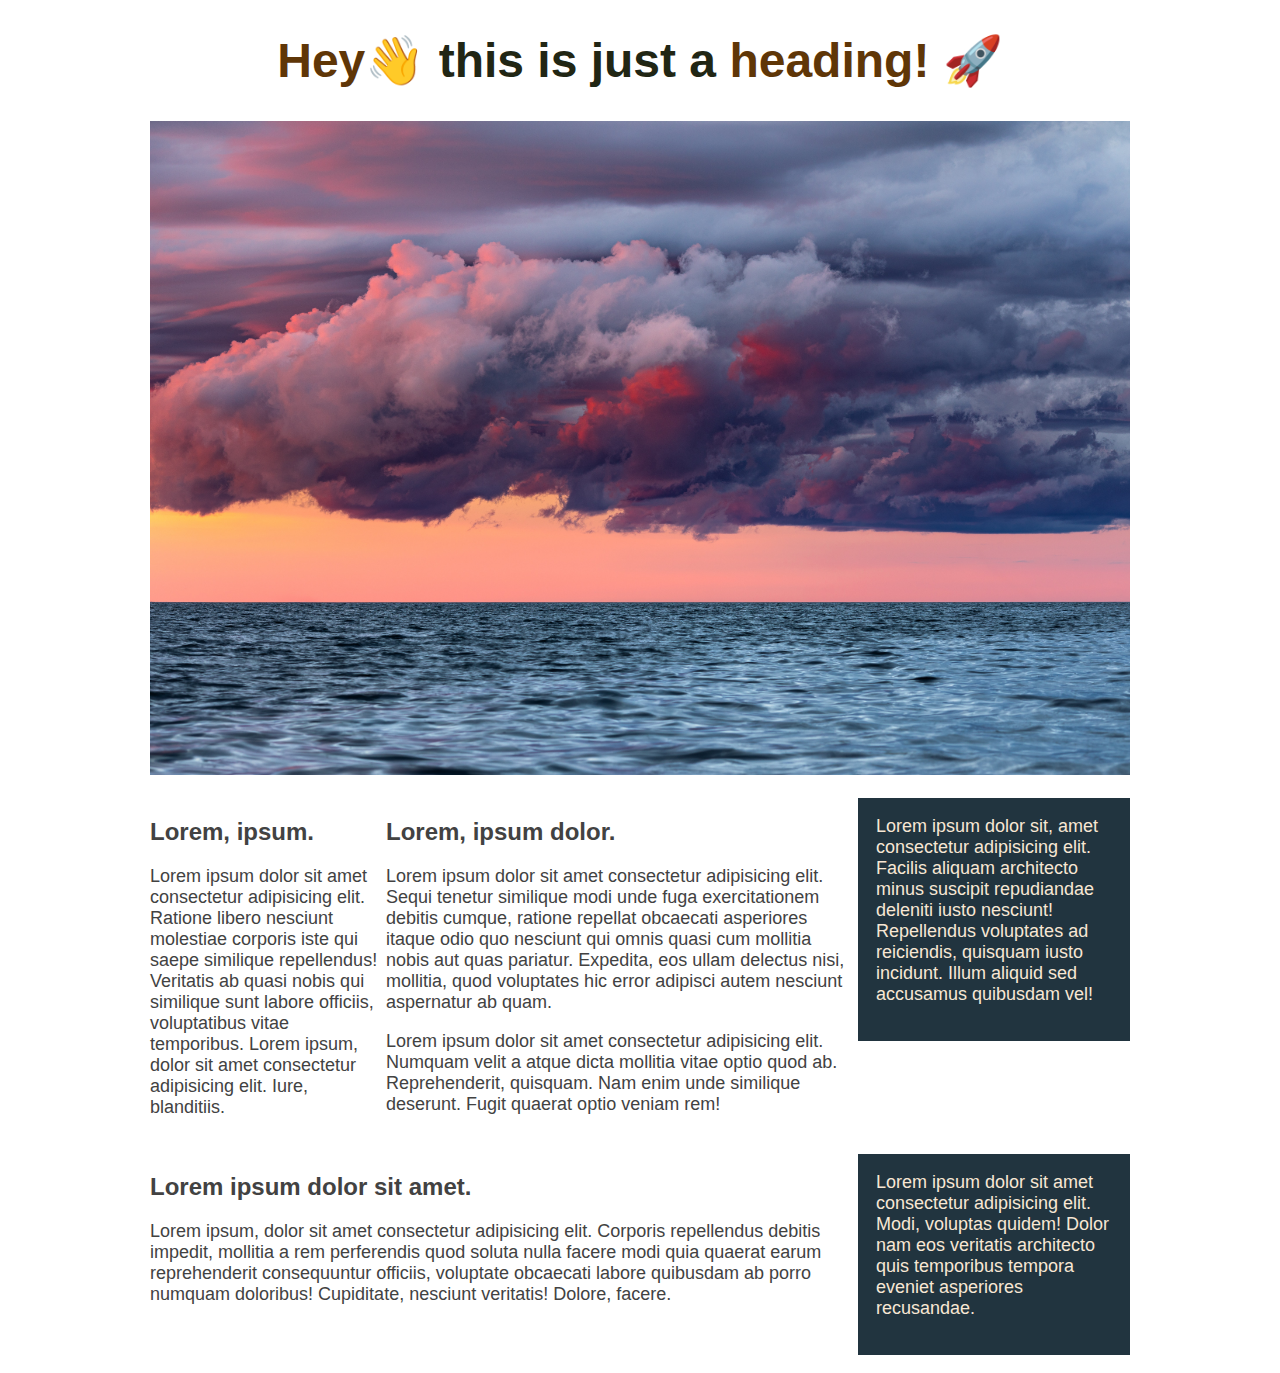
<file: Flexbox & Media Queries/index.html>
<!DOCTYPE html>
<html lang="en">
  <head>
    <meta charset="UTF-8" />
    <meta http-equiv="X-UA-Compatible" content="IE=edge" />
    <meta name="viewport" content="width=device-width, initial-scale=1.0" />
    <title>Flex-Box</title>
    <link rel="stylesheet" href="styles.css" />
  </head>
  <body>
    <div class="container">
      <h1>
        <span>Hey👋 </span>this is just a <span> heading!</span> &#128640;
      </h1>
      <img src="./images/img.jpg" alt="clouds" />
      <div class="columns">
        <div class="col col-1">
          <h2>Lorem, ipsum.</h2>
          <p>
            Lorem ipsum dolor sit amet consectetur adipisicing elit. Ratione
            libero nesciunt molestiae corporis iste qui saepe similique
            repellendus! Veritatis ab quasi nobis qui similique sunt labore
            officiis, voluptatibus vitae temporibus. Lorem ipsum, dolor sit amet
            consectetur adipisicing elit. Iure, blanditiis.
          </p>
        </div>
        <div class="col col-2">
          <h2>Lorem, ipsum dolor.</h2>
          <p>
            Lorem ipsum dolor sit amet consectetur adipisicing elit. Sequi
            tenetur similique modi unde fuga exercitationem debitis cumque,
            ratione repellat obcaecati asperiores itaque odio quo nesciunt qui
            omnis quasi cum mollitia nobis aut quas pariatur. Expedita, eos
            ullam delectus nisi, mollitia, quod voluptates hic error adipisci
            autem nesciunt aspernatur ab quam.
          </p>
          <p>
            Lorem ipsum dolor sit amet consectetur adipisicing elit. Numquam
            velit a atque dicta mollitia vitae optio quod ab. Reprehenderit,
            quisquam. Nam enim unde similique deserunt. Fugit quaerat optio
            veniam rem!
          </p>
        </div>
        <div class="col col-bg col-1">
          <p>
            Lorem ipsum dolor sit, amet consectetur adipisicing elit. Facilis
            aliquam architecto minus suscipit repudiandae deleniti iusto
            nesciunt! Repellendus voluptates ad reiciendis, quisquam iusto
            incidunt. Illum aliquid sed accusamus quibusdam vel!
          </p>
        </div>
      </div>
      <div class="columns">
        <div class="col col-3">
          <h2>Lorem ipsum dolor sit amet.</h2>
          <p>
            Lorem ipsum, dolor sit amet consectetur adipisicing elit. Corporis
            repellendus debitis impedit, mollitia a rem perferendis quod soluta
            nulla facere modi quia quaerat earum reprehenderit consequuntur
            officiis, voluptate obcaecati labore quibusdam ab porro numquam
            doloribus! Cupiditate, nesciunt veritatis! Dolore, facere.
          </p>
        </div>
        <div class="col col-bg col-1">
          <p>
            Lorem ipsum dolor sit amet consectetur adipisicing elit. Modi,
            voluptas quidem! Dolor nam eos veritatis architecto quis temporibus
            tempora eveniet asperiores recusandae.
          </p>
        </div>
      </div>
    </div>
  </body>
</html>
</file>
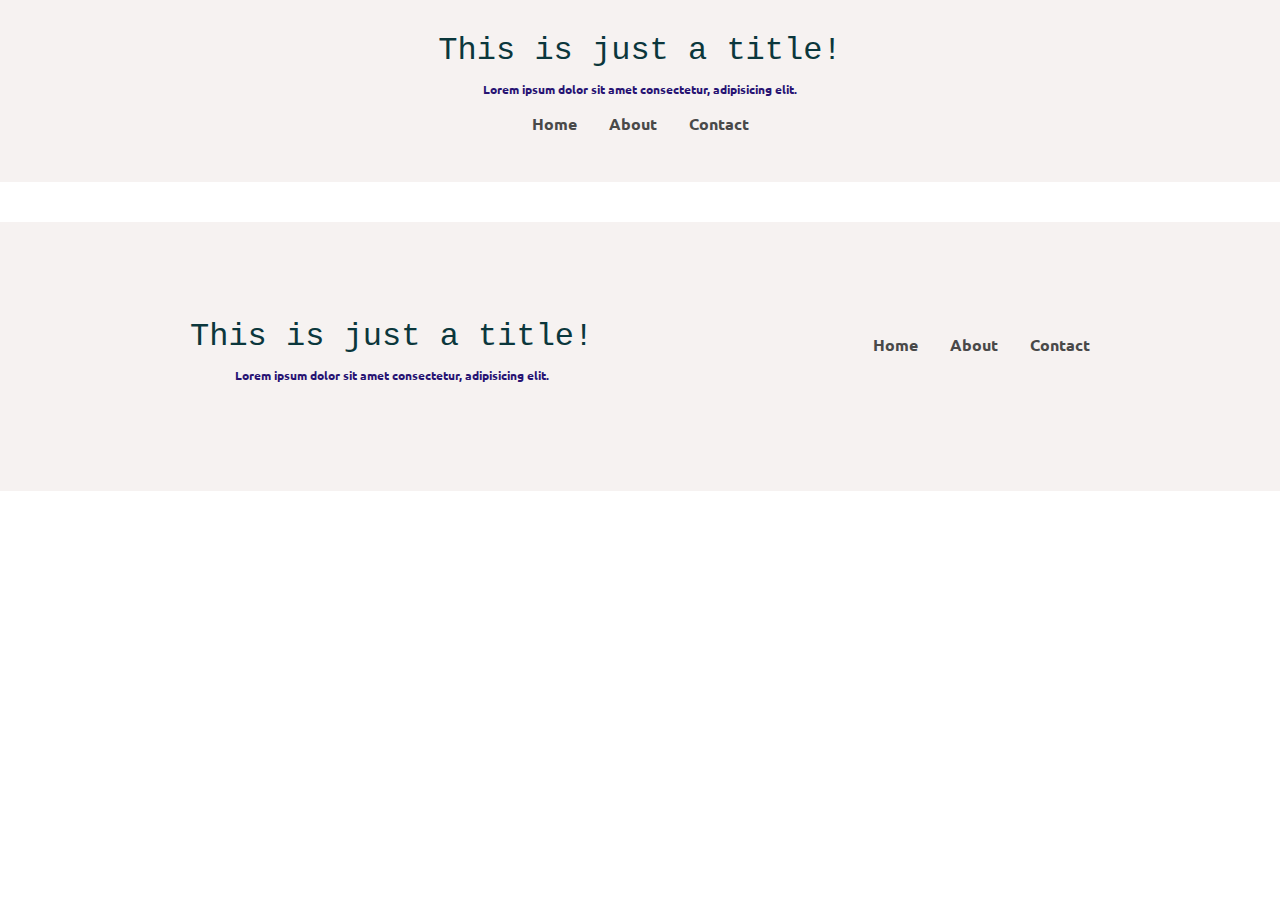
<file: Navigation/index.html>
<!DOCTYPE html>
<html lang="en">
  <head>
    <meta charset="UTF-8" />
    <meta http-equiv="X-UA-Compatible" content="IE=edge" />
    <meta name="viewport" content="width=device-width, initial-scale=1.0" />
    <title>Navigation</title>
    <link
      href="https://fonts.googleapis.com/css2?family=Ubuntu:wght@400;700&display=swap"
      rel="stylesheet"
    />
    <link rel="stylesheet" href="styles.css" />
  </head>
  <body>
    <header>
      <div class="container-one">
        <div class="title">
          <h1>This is just a title!</h1>
          <p>Lorem ipsum dolor sit amet consectetur, adipisicing elit.</p>
        </div>
        <nav>
          <ul>
            <li><a href="#">Home</a></li>
            <li><a href="#">About</a></li>
            <li><a href="#">Contact</a></li>
          </ul>
        </nav>
      </div>
    </header>

    <br />
    <br />

    <header>
      <div class="container-two">
        <div class="title">
          <h1>This is just a title!</h1>
          <p>Lorem ipsum dolor sit amet consectetur, adipisicing elit.</p>
        </div>
        <nav>
          <ul>
            <li><a href="#">Home</a></li>
            <li><a href="#">About</a></li>
            <li><a href="#">Contact</a></li>
          </ul>
        </nav>
      </div>
    </header>
  </body>
</html>
</file>
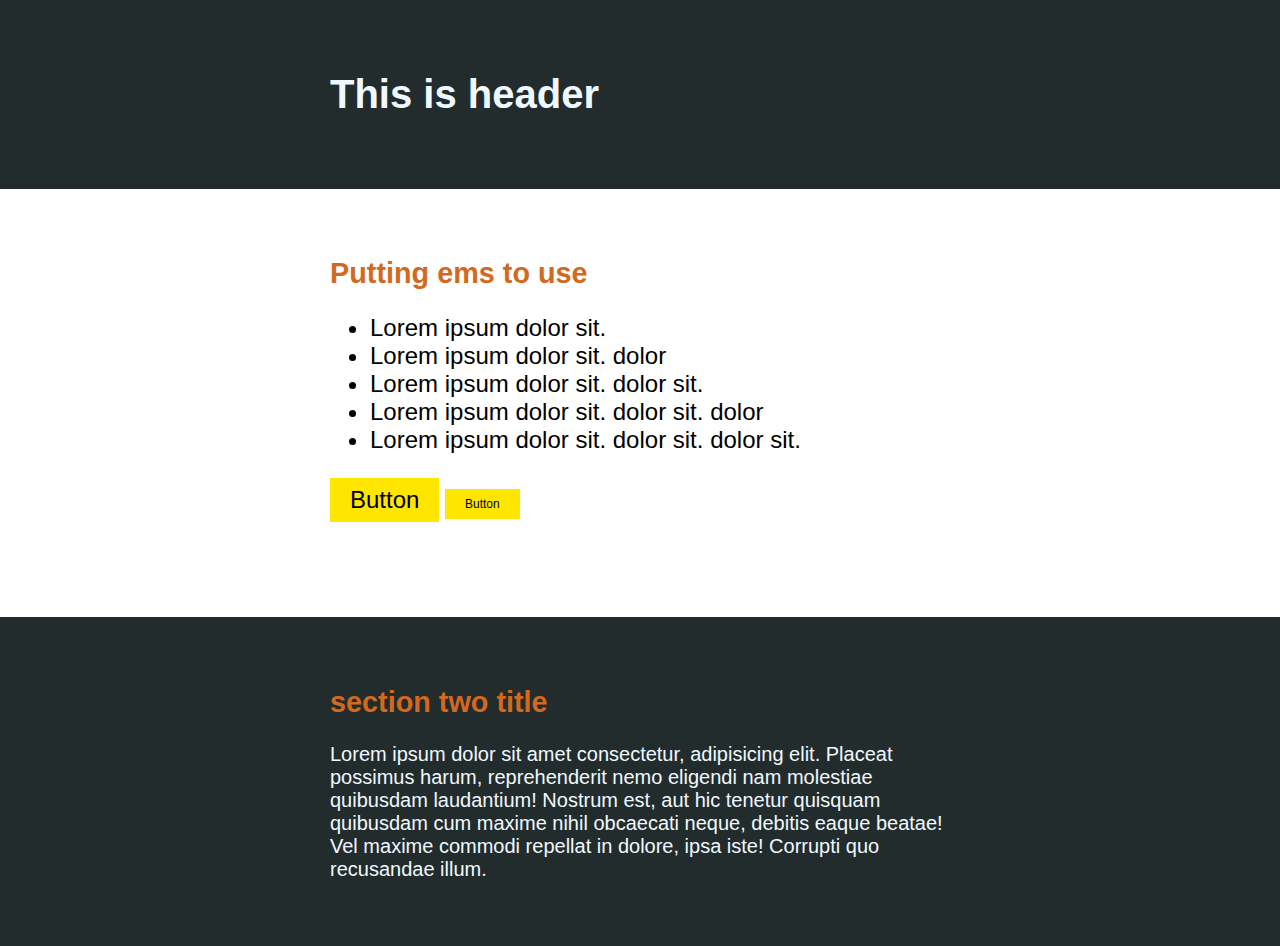
<file: Units/index.html>
<!DOCTYPE html>
<html lang="en">
  <head>
    <meta charset="UTF-8" />
    <meta http-equiv="X-UA-Compatible" content="IE=edge" />
    <meta name="viewport" content="width=device-width, initial-scale=1.0" />
    <title>CSS</title>
    <link rel="stylesheet" href="styles.css" />
  </head>
  <body>
    <header>
      <div class="container">
        <h1>This is header</h1>
      </div>
    </header>
    <section class="section-one">
      <div class="container">
        <h2>Putting ems to use</h2>
        <!-- <img
          src="https://images.unsplash.com/photo-1577017040065-650ee4d43339?ixlib=rb-1.2.1&ixid=MnwxMjA3fDB8MHxwaG90by1wYWdlfHx8fGVufDB8fHx8&auto=format&fit=crop&w=2940&q=80"
          alt="unsplash image"
        />
        <p>
          Lorem ipsum dolor sit amet consectetur adipisicing elit. Asperiores
          obcaecati minima tempora explicabo sed ipsa et, doloremque molestias
          deleniti iusto alias, numquam dolorum cupiditate aspernatur
          accusantium optio odio magni inventore!
        </p> -->
        <ul>
          <li>Lorem ipsum dolor sit.</li>
          <li>Lorem ipsum dolor sit. dolor</li>
          <li>Lorem ipsum dolor sit. dolor sit.</li>
          <li>Lorem ipsum dolor sit. dolor sit. dolor</li>
          <li>Lorem ipsum dolor sit. dolor sit. dolor sit.</li>
        </ul>
        <a class="btn-big button">Button</a>
        <a class="btn-small button">Button</a>
      </div>
    </section>
    <section class="section-two">
      <div class="container">
        <h2>section two title</h2>

        <p>
          Lorem ipsum dolor sit amet consectetur, adipisicing elit. Placeat
          possimus harum, reprehenderit nemo eligendi nam molestiae quibusdam
          laudantium! Nostrum est, aut hic tenetur quisquam quibusdam cum maxime
          nihil obcaecati neque, debitis eaque beatae! Vel maxime commodi
          repellat in dolore, ipsa iste! Corrupti quo recusandae illum.
        </p>
      </div>
    </section>
  </body>
</html>
</file>
<file: Flexbox & Media Queries/styles.css>
body {
  margin: 0;
  font-size: 1.125rem;
  color: #424242;
  font-family: Arial, Helvetica, sans-serif;
}
/* Typography */
h1 {
  font-size: 3rem;
  color: #212614;
  text-align: center;
}
h1 span {
  color: #5f3607;
}
h2 {
  font-size: 1.5rem;
}
p {
  margin-top: 0;
}
.col-bg {
  color: #f7e7d4;
  background-color: #21343f;
  padding: 1em;
}
/* layout */
.container {
  width: 95%;
  max-width: 980px;
  margin: 0 auto;
}
img {
  max-width: 100%;
}

.columns {
  display: flex;
  justify-content: space-between;
  align-items: flex-start;
  margin: 1em 0;
}

.col-1 {
  width: 25%;
}

.col-2 {
  width: 50%;
}

.col-3 {
  width: 75%;
}

@media screen and (max-width: 600px) {
  .columns {
    flex-direction: column;
  }
  .col-1,
  .col-2,
  .col-3 {
    width: 100%;
  }
}
</file>
<file: Navigation/styles.css>
body {
  font-family: "Ubuntu", sans-serif;
  margin: 0;
}

/* Typography */
header h1 {
  font-family: "Courier New", Courier, monospace;
  font-weight: 400;
  color: #0b373c;
  font-size: 2rem;
  margin: 0;
}
header p {
  font-weight: bold;
  color: #281473;
  font-size: 0.75rem;
}
header {
  text-align: center;
  background: #f6f2f1;
  padding: 2em 0;
  color: #6b0000;
}

/* 
~~~~~ Navigation ~~~~~
*/
nav ul {
  list-style: none;
  display: flex;
  padding: 0;
  justify-content: center;
}

nav li {
  margin: 0 1em;
}

nav a {
  text-decoration: none;
  color: #494949;
  font-weight: bold;
  padding: 0.25 0;
}

nav a:hover,
nav:focus {
  color: #000000;
  border-bottom: 1px solid #494949;
}

.container-two {
  width: 90%;
  max-width: 900px;
  display: flex;
  justify-content: space-between;
  padding: 4em 0;
  margin: 0 auto;
}

.container-two nav li {
  margin: 0;
  margin-left: 2em;
}

@media screen and (max-width: 675px) {
  .container-two {
    flex-direction: column;
  }
  .container-two nav ul {
    flex-direction: column;
  }
  .container-two nav li {
    margin: 0.75em;
  }
}
</file>
<file: Units/styles.css>
body {
  margin: 0;
  font-size: 20px;
  font-family: Arial, Helvetica, sans-serif;
}
ul {
  font-size: 1.5rem;
}

.container {
  width: 90%;
  max-width: 620px;
  margin: 0 auto;
  /* border: 1px solid magenta; */
}

img {
  width: 100%;
}
header {
  background-color: rgb(35, 44, 44);
  padding: 45px 0;
  color: aliceblue;
}
h2 {
  font: bold;
  font-size: 1.8rem;
  color: chocolate;
}
section {
  padding: 45px 0;
}
.section-one {
  /* border: 1px solid magenta; */
}
.section-two {
  /* border: 1px solid magenta; */
  background-color: rgb(35, 44, 44);
  color: aliceblue;
}

.button {
  display: inline-block;
  background: #ffe600;
  color: black;
  padding: 0.5rem 1.25rem;
  text-align: center;
  text-decoration: none;
  margin-bottom: 50px;
}
.btn-big {
  font-size: 1.5rem;
}
.btn-small {
  font-size: 0.75rem;
}
.button:hover {
  background: orange;
}
</file>
